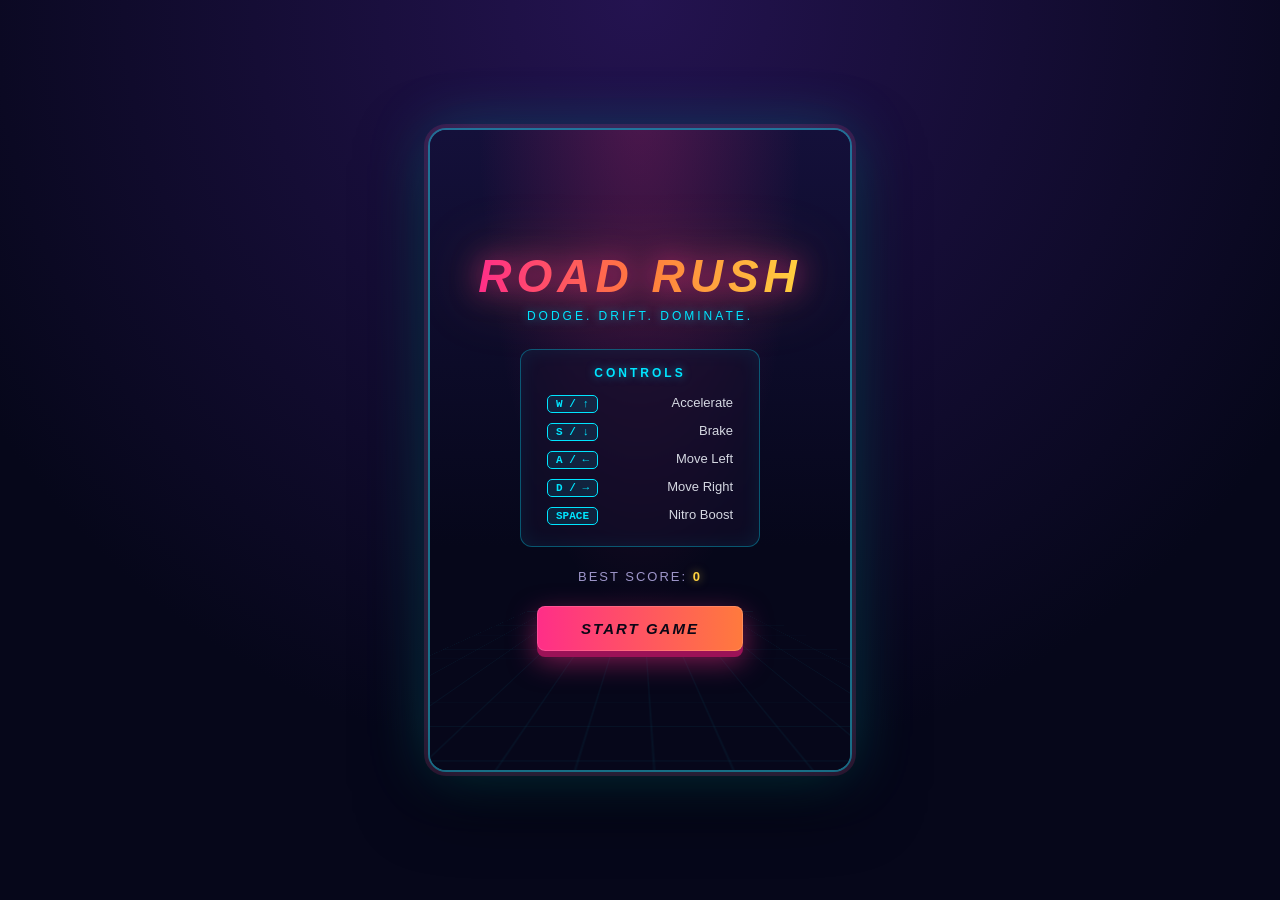
<file: index.html>
<!DOCTYPE html>
<html lang="en">
<head>
<meta charset="UTF-8" />
<meta name="viewport" content="width=device-width, initial-scale=1.0" />
<title>ROAD RUSH</title>
<link rel="stylesheet" href="cookin-010.css" />
</head>
<body>

  <div id="gameWrapper">

    <!-- ===================== START SCREEN ===================== -->
    <div id="startScreen" class="screen">
      <div class="bgLines"></div>
      <h1 class="title">ROAD RUSH</h1>
      <p class="subtitle">Dodge. Drift. Dominate.</p>

      <div class="controlsBox">
        <h3>CONTROLS</h3>
        <ul>
          <li><span class="key">W / ↑</span> Accelerate</li>
          <li><span class="key">S / ↓</span> Brake</li>
          <li><span class="key">A / ←</span> Move Left</li>
          <li><span class="key">D / →</span> Move Right</li>
          <li><span class="key">SPACE</span> Nitro Boost</li>
        </ul>
      </div>

      <div class="bestScoreDisplay">
        BEST SCORE: <span id="startBestScore">0</span>
      </div>

      <button id="startBtn" class="btn btn-primary">START GAME</button>
    </div>

    <!-- ===================== GAME SCREEN ===================== -->
    <div id="gameScreen" class="screen hidden">
      <canvas id="gameCanvas" width="420" height="640"></canvas>

      <!-- HUD -->
      <div id="hud">
        <div class="hudTop">
          <div class="hudItem">SCORE<br /><span id="scoreVal">000000</span></div>
          <div class="hudItem">LAP<br /><span id="lapVal">1/3</span></div>
          <div class="hudItem">LIVES<br /><span id="livesVal">❤️❤️❤️</span></div>
        </div>
        <div class="hudBottom">
          <div class="speedBox">
            SPEED<br /><span id="speedVal">0</span> KM/H
          </div>
          <div class="nitroBox">
            NITRO
            <div class="nitroBarOuter">
              <div id="nitroBarInner"></div>
            </div>
          </div>
        </div>
      </div>

      <div id="comboIndicator" class="hidden">COMBO x<span id="comboVal">1</span></div>

      <button id="pauseBtn" class="btn btn-small">⏸</button>

      <!-- Pause Overlay -->
      <div id="pauseOverlay" class="overlay hidden">
        <h2>PAUSED</h2>
        <button id="resumeBtn" class="btn btn-primary">RESUME</button>
        <button id="restartFromPauseBtn" class="btn btn-secondary">RESTART</button>
      </div>

      <!-- Crash Flash -->
      <div id="crashFlash"></div>

      <!-- Touch Controls (shown only on touch devices) -->
      <div id="touchControls" class="touchControls">
        <div class="touchLeftGroup">
          <button id="btnLeft" class="touchBtn touchBtnLane">◀</button>
          <button id="btnRight" class="touchBtn touchBtnLane">▶</button>
        </div>
        <div class="touchRightGroup">
          <button id="btnNitro" class="touchBtn touchBtnNitro">NITRO</button>
          <div class="touchPedals">
            <button id="btnBrake" class="touchBtn touchBtnPedal">BRAKE</button>
            <button id="btnGas" class="touchBtn touchBtnPedal touchBtnGas">GAS</button>
          </div>
        </div>
      </div>
    </div>

    <!-- ===================== GAME OVER SCREEN ===================== -->
    <div id="gameOverScreen" class="screen hidden">
      <h1 class="title gameOverTitle">GAME OVER</h1>
      <div class="finalScoreBox">
        <p>FINAL SCORE</p>
        <h2 id="finalScoreVal">0</h2>
        <p id="newBestTag" class="newBestTag hidden">🏆 NEW BEST SCORE!</p>
        <p>BEST SCORE: <span id="finalBestVal">0</span></p>
      </div>
      <button id="restartBtn" class="btn btn-primary">RACE AGAIN</button>
    </div>

  </div>

  <script src="cookin-010.js"></script>
</body>
</html>
</file>
<file: cookin-010.css>
:root {
  --bg-void: #06071a;
  --bg-deep: #14103a;
  --bg-purple: #341a52;
  --neon-pink: #ff2e88;
  --neon-cyan: #00e5ff;
  --neon-orange: #ff7a3d;
  --neon-yellow: #ffd23f;
  --asphalt: #17142b;
  --panel-glass: rgba(20, 16, 45, 0.55);
  --panel-border: rgba(0, 229, 255, 0.35);
  --text-dim: #9d95c9;
}

* {
  margin: 0;
  padding: 0;
  box-sizing: border-box;
  font-family: 'Segoe UI', 'Trebuchet MS', Arial, sans-serif;
}

body {
  min-height: 100vh;
  display: flex;
  align-items: center;
  justify-content: center;
  background: radial-gradient(circle at 50% 0%, #241350, var(--bg-void) 70%);
  color: #fff;
  overflow: hidden;
}

#gameWrapper {
  position: relative;
  width: min(420px, 94vw);
  aspect-ratio: 420 / 640;
  height: auto;
  max-height: 94vh;
  border-radius: 16px;
  overflow: hidden;
  box-shadow:
    0 0 0 2px rgba(0, 229, 255, 0.4),
    0 0 0 6px rgba(255, 46, 136, 0.15),
    0 0 60px rgba(0, 229, 255, 0.25),
    0 25px 70px rgba(0,0,0,0.7);
}

.screen {
  position: absolute;
  top: 0; left: 0; right: 0; bottom: 0;
  display: flex;
  flex-direction: column;
  align-items: center;
  justify-content: center;
  text-align: center;
  background:
    radial-gradient(ellipse at 50% -10%, rgba(255, 46, 136, 0.25), transparent 55%),
    linear-gradient(180deg, var(--bg-deep), var(--bg-void) 65%);
  padding: 24px;
}

.hidden { display: none !important; }

/* ============ START SCREEN ============ */
.bgLines {
  position: absolute;
  inset: 0;
  background-image:
    linear-gradient(rgba(0, 229, 255, 0.08) 1px, transparent 1px),
    linear-gradient(90deg, rgba(0, 229, 255, 0.08) 1px, transparent 1px);
  background-size: 36px 36px;
  transform: perspective(300px) rotateX(55deg) scale(2.2) translateY(20%);
  transform-origin: bottom;
  animation: gridScroll 3s linear infinite;
  pointer-events: none;
  opacity: 0.6;
}

@keyframes gridScroll {
  from { background-position: 0 0, 0 0; }
  to { background-position: 0 36px, 0 0; }
}

.title {
  font-size: 46px;
  font-weight: 900;
  letter-spacing: 5px;
  font-style: italic;
  background: linear-gradient(90deg, var(--neon-pink), var(--neon-orange), var(--neon-yellow));
  -webkit-background-clip: text;
  background-clip: text;
  color: transparent;
  filter: drop-shadow(0 0 14px rgba(255, 46, 136, 0.7)) drop-shadow(0 0 30px rgba(255, 122, 61, 0.4));
  margin-bottom: 6px;
  z-index: 1;
}

.subtitle {
  color: var(--neon-cyan);
  letter-spacing: 3px;
  margin-bottom: 26px;
  z-index: 1;
  font-size: 12px;
  text-transform: uppercase;
  text-shadow: 0 0 10px rgba(0, 229, 255, 0.6);
}

.controlsBox {
  background: var(--panel-glass);
  backdrop-filter: blur(6px);
  border: 1px solid var(--panel-border);
  border-radius: 12px;
  padding: 16px 26px;
  margin-bottom: 22px;
  z-index: 1;
  min-width: 240px;
  box-shadow: 0 0 20px rgba(0, 229, 255, 0.08) inset;
}

.controlsBox h3 {
  color: var(--neon-cyan);
  font-size: 12px;
  letter-spacing: 3px;
  margin-bottom: 10px;
  text-shadow: 0 0 8px rgba(0, 229, 255, 0.5);
}

.controlsBox ul {
  list-style: none;
  text-align: left;
}

.controlsBox li {
  display: flex;
  justify-content: space-between;
  gap: 16px;
  font-size: 13px;
  color: #d5d8e2;
  padding: 5px 0;
}

.key {
  background: rgba(0, 229, 255, 0.1);
  border: 1px solid var(--neon-cyan);
  border-radius: 5px;
  padding: 2px 8px;
  font-weight: bold;
  color: var(--neon-cyan);
  font-size: 11px;
  white-space: nowrap;
  font-family: 'Consolas', 'Courier New', monospace;
}

.bestScoreDisplay {
  font-size: 13px;
  letter-spacing: 2px;
  color: var(--text-dim);
  margin-bottom: 22px;
  z-index: 1;
}

.bestScoreDisplay span {
  color: var(--neon-yellow);
  font-weight: bold;
  text-shadow: 0 0 10px rgba(255, 210, 63, 0.6);
}

/* ============ BUTTONS ============ */
.btn {
  border: none;
  cursor: pointer;
  border-radius: 8px;
  font-weight: 800;
  letter-spacing: 2px;
  transition: transform 0.15s ease, box-shadow 0.15s ease, filter 0.15s ease;
  z-index: 1;
  font-style: italic;
}

.btn-primary {
  background: linear-gradient(90deg, var(--neon-pink), var(--neon-orange));
  color: #0c0716;
  padding: 14px 44px;
  font-size: 15px;
  box-shadow: 0 0 0 1px rgba(255,255,255,0.15) inset, 0 6px 0 #9c1257, 0 10px 28px rgba(255, 46, 136, 0.5);
}

.btn-primary:hover {
  transform: translateY(-2px);
  filter: brightness(1.1);
}

.btn-primary:active {
  transform: translateY(2px);
  box-shadow: 0 3px 0 #9c1257;
}

.btn-secondary {
  background: transparent;
  border: 2px solid var(--neon-cyan);
  color: var(--neon-cyan);
  padding: 10px 30px;
  font-size: 12px;
  margin-top: 12px;
  text-shadow: 0 0 6px rgba(0,229,255,0.5);
}

.btn-secondary:hover {
  background: rgba(0, 229, 255, 0.1);
  box-shadow: 0 0 16px rgba(0, 229, 255, 0.4);
}

.btn-small {
  position: absolute;
  top: 12px;
  right: 12px;
  width: 38px;
  height: 38px;
  border-radius: 50%;
  background: var(--panel-glass);
  color: var(--neon-cyan);
  font-size: 15px;
  border: 1px solid var(--panel-border);
  z-index: 5;
  backdrop-filter: blur(4px);
}

/* ============ GAME SCREEN ============ */
#gameScreen {
  padding: 0;
  display: block;
  background: var(--asphalt);
}

#gameCanvas {
  display: block;
  width: 100%;
  height: 100%;
  background: var(--asphalt);
  touch-action: none;
}

#hud {
  position: absolute;
  top: 0; left: 0; right: 0;
  display: flex;
  flex-direction: column;
  padding: 10px 12px;
  pointer-events: none;
  z-index: 4;
  font-family: 'Consolas', 'Courier New', monospace;
}

.hudTop {
  display: flex;
  justify-content: space-between;
  align-items: flex-start;
  gap: 8px;
}

.hudItem {
  font-size: 9px;
  letter-spacing: 1.5px;
  color: var(--neon-cyan);
  text-align: center;
  line-height: 1.5;
  background: var(--panel-glass);
  border: 1px solid var(--panel-border);
  border-radius: 8px;
  padding: 5px 10px;
  backdrop-filter: blur(4px);
  box-shadow: 0 0 12px rgba(0,229,255,0.12);
}

.hudItem span {
  font-size: 15px;
  color: #fff;
  font-weight: bold;
  text-shadow: 0 0 8px rgba(255,255,255,0.4);
}

.hudBottom {
  position: absolute;
  bottom: 14px;
  left: 14px;
  right: 14px;
  display: flex;
  justify-content: space-between;
  align-items: flex-end;
}

.speedBox {
  font-size: 9px;
  letter-spacing: 1.5px;
  color: var(--neon-orange);
  line-height: 1.4;
  background: var(--panel-glass);
  border: 1px solid rgba(255, 122, 61, 0.4);
  border-radius: 8px;
  padding: 6px 12px;
  backdrop-filter: blur(4px);
}

.speedBox span {
  font-size: 22px;
  color: #fff;
  font-weight: 900;
  text-shadow: 0 0 10px rgba(255, 122, 61, 0.6);
}

.nitroBox {
  font-size: 9px;
  letter-spacing: 1.5px;
  color: var(--neon-pink);
  text-align: right;
  background: var(--panel-glass);
  border: 1px solid rgba(255, 46, 136, 0.4);
  border-radius: 8px;
  padding: 6px 12px;
  backdrop-filter: blur(4px);
}

.nitroBarOuter {
  width: 110px;
  height: 10px;
  background: rgba(0,0,0,0.5);
  border: 1px solid rgba(255,255,255,0.2);
  border-radius: 6px;
  margin-top: 5px;
  overflow: hidden;
}

#nitroBarInner {
  height: 100%;
  width: 100%;
  background: linear-gradient(90deg, var(--neon-cyan), var(--neon-pink));
  border-radius: 6px;
  transition: width 0.1s linear;
  box-shadow: 0 0 10px rgba(255, 46, 136, 0.8);
}

/* ============ COMBO ============ */
#comboIndicator {
  position: absolute;
  top: 74px;
  left: 50%;
  transform: translateX(-50%) scale(1);
  background: linear-gradient(90deg, var(--neon-pink), var(--neon-yellow));
  color: #16081f;
  font-weight: 900;
  font-size: 14px;
  letter-spacing: 1.5px;
  font-style: italic;
  padding: 5px 18px;
  border-radius: 20px;
  box-shadow: 0 0 20px rgba(255, 46, 136, 0.7);
  z-index: 4;
  animation: comboPop 0.35s ease;
  pointer-events: none;
  font-family: 'Consolas', monospace;
}

@keyframes comboPop {
  0% { transform: translateX(-50%) scale(0.6); opacity: 0; }
  60% { transform: translateX(-50%) scale(1.15); opacity: 1; }
  100% { transform: translateX(-50%) scale(1); opacity: 1; }
}

/* ============ OVERLAYS ============ */
.overlay {
  position: absolute;
  inset: 0;
  background: rgba(6, 7, 26, 0.9);
  display: flex;
  flex-direction: column;
  align-items: center;
  justify-content: center;
  z-index: 6;
}

.overlay h2 {
  font-size: 30px;
  letter-spacing: 4px;
  font-style: italic;
  color: var(--neon-cyan);
  margin-bottom: 22px;
  text-shadow: 0 0 16px rgba(0, 229, 255, 0.6);
}

#crashFlash {
  position: absolute;
  inset: 0;
  background: rgba(255, 46, 136, 0.35);
  opacity: 0;
  pointer-events: none;
  z-index: 5;
}

#crashFlash.flashActive {
  animation: flash 0.35s ease-out;
}

@keyframes flash {
  0% { opacity: 0.7; }
  100% { opacity: 0; }
}

.shake {
  animation: shakeAnim 0.35s ease-in-out;
}

@keyframes shakeAnim {
  0%, 100% { transform: translate(0, 0); }
  20% { transform: translate(-6px, 4px); }
  40% { transform: translate(6px, -4px); }
  60% { transform: translate(-4px, -6px); }
  80% { transform: translate(4px, 6px); }
}

/* ============ GAME OVER SCREEN ============ */
.gameOverTitle {
  font-size: 36px;
  background: linear-gradient(90deg, var(--neon-pink), var(--neon-orange));
  -webkit-background-clip: text;
  background-clip: text;
  color: transparent;
  filter: drop-shadow(0 0 14px rgba(255, 46, 136, 0.6));
}

.finalScoreBox {
  margin: 22px 0 30px;
}

.finalScoreBox p {
  font-size: 11px;
  letter-spacing: 2.5px;
  color: var(--text-dim);
  margin-top: 8px;
}

.finalScoreBox h2 {
  font-size: 48px;
  color: var(--neon-yellow);
  margin: 6px 0;
  text-shadow: 0 0 20px rgba(255, 210, 63, 0.5);
  font-family: 'Consolas', monospace;
}

.newBestTag {
  color: var(--neon-cyan) !important;
  font-weight: bold;
  font-size: 13px !important;
  text-shadow: 0 0 10px rgba(0, 229, 255, 0.6);
  animation: pulseTag 1s ease-in-out infinite;
}

@keyframes pulseTag {
  0%, 100% { opacity: 1; }
  50% { opacity: 0.4; }
}

/* ============ TOUCH CONTROLS (mobile) ============ */
.touchControls {
  display: none; /* shown only when body has .touch-device */
  position: absolute;
  bottom: 12px;
  left: 12px;
  right: 12px;
  justify-content: space-between;
  align-items: flex-end;
  z-index: 7;
  pointer-events: none;
}

body.touch-device .touchControls {
  display: flex;
}

.touchLeftGroup {
  display: flex;
  gap: 10px;
  pointer-events: auto;
}

.touchRightGroup {
  display: flex;
  flex-direction: column;
  align-items: flex-end;
  gap: 8px;
  pointer-events: auto;
}

.touchPedals {
  display: flex;
  gap: 10px;
}

.touchBtn {
  border: none;
  cursor: pointer;
  user-select: none;
  -webkit-user-select: none;
  touch-action: none;
  font-weight: 900;
  letter-spacing: 1px;
  color: #fff;
  background: var(--panel-glass);
  border: 1.5px solid var(--panel-border);
  backdrop-filter: blur(4px);
  transition: transform 0.08s ease, background 0.08s ease;
}

.touchBtn:active {
  transform: scale(0.92);
  background: rgba(0, 229, 255, 0.25);
}

.touchBtnLane {
  width: 56px;
  height: 56px;
  border-radius: 50%;
  font-size: 20px;
  color: var(--neon-cyan);
  box-shadow: 0 0 14px rgba(0, 229, 255, 0.25);
}

.touchBtnPedal {
  width: 66px;
  height: 50px;
  border-radius: 10px;
  font-size: 11px;
  color: #fff;
}

.touchBtnGas {
  border-color: rgba(57, 255, 136, 0.5);
  color: #39ff88;
  box-shadow: 0 0 14px rgba(57, 255, 136, 0.2);
}

.touchBtnPedal:not(.touchBtnGas) {
  border-color: rgba(255, 46, 136, 0.5);
  color: #ff2e88;
  box-shadow: 0 0 14px rgba(255, 46, 136, 0.2);
}

.touchBtnNitro {
  width: 142px;
  height: 40px;
  border-radius: 10px;
  font-size: 12px;
  background: linear-gradient(90deg, rgba(0,229,255,0.25), rgba(255,46,136,0.25));
  color: #fff;
  box-shadow: 0 0 16px rgba(255, 46, 136, 0.3);
}

/* Hide keyboard-only controls box on touch devices to save space, show a shorter tip instead */
body.touch-device .controlsBox ul li.kbOnly {
  display: none;
}
</file>
